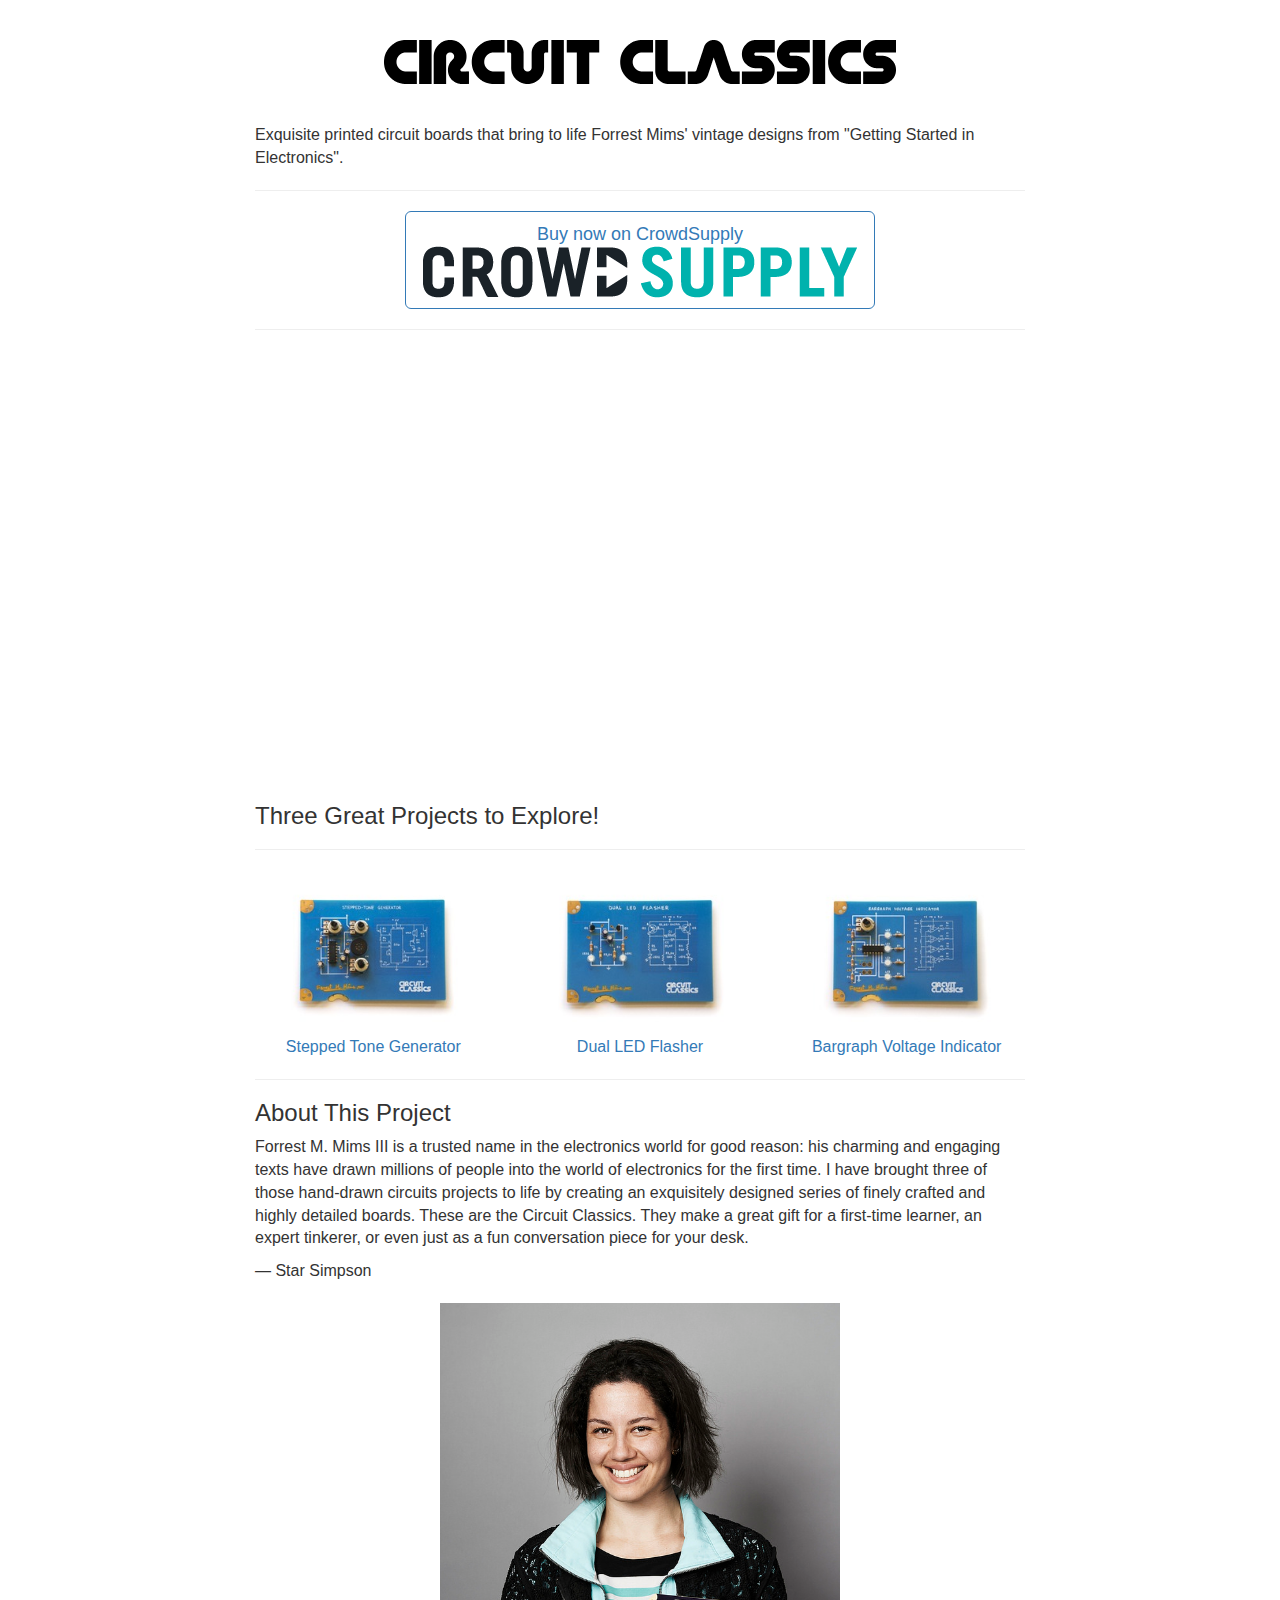
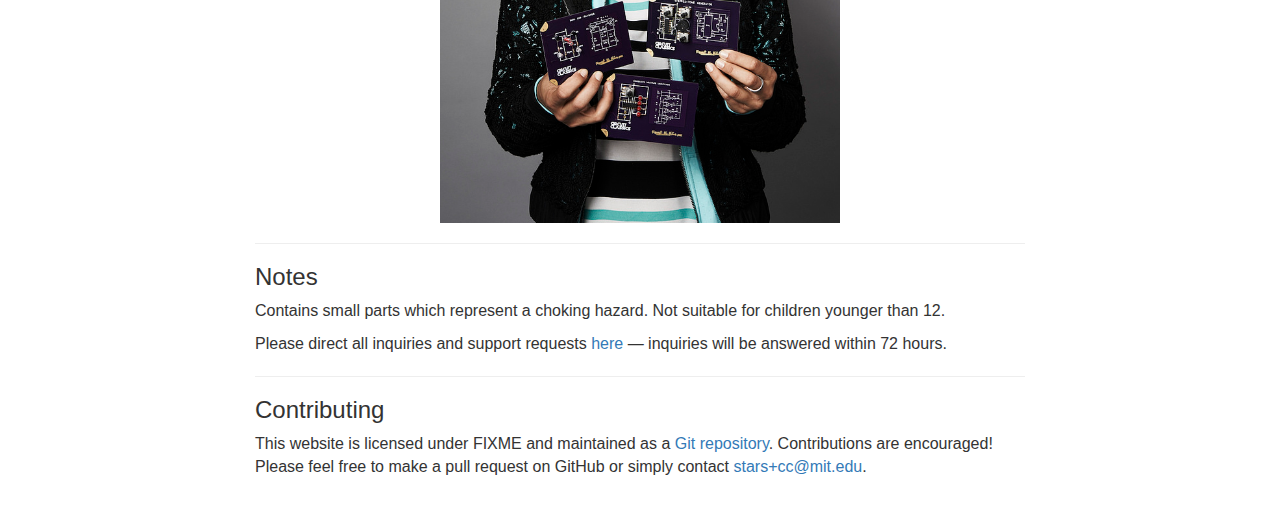
<file: index.html>
<!DOCTYPE html>
<html lang="en">
<head>
  <meta charset="utf-8">
  <meta http-equiv="X-UA-Compatible" content="IE=edge">
  <meta name="viewport" content="width=device-width, initial-scale=1">
  <title>Circuit Classics</title>
  <link rel="stylesheet" href="https://maxcdn.bootstrapcdn.com/bootstrap/3.3.7/css/bootstrap.min.css" integrity="sha384-BVYiiSIFeK1dGmJRAkycuHAHRg32OmUcww7on3RYdg4Va+PmSTsz/K68vbdEjh4u" crossorigin="anonymous">
  <link rel="stylesheet" href="static/style.css">
</head>
<body>
  <section class="section-home">
    <div class="container">
      <div class="row">
        <div class="col-md-12">
          <img class="img-logo" src="static/circuit-classics-horizontal.svg" alt="Circuit Classics">

          <p>Exquisite printed circuit boards that bring to life Forrest Mims' vintage designs from "Getting Started in Electronics".</p>

<hr></hr>

      <div class="text-center">
	  <a href="https://www.crowdsupply.com/star-simpson/circuit-classics" class="btn btn-default panel-primary btn-lg">
			<div class="text-primary">Buy now on CrowdSupply</div>
			<div><img src="static/crowd-supply-logo-dark-2x.png" /></div>
	  </a>

      </div>

<hr></hr>
<div class="embed-responsive embed-responsive-16by9"><iframe class="embed-responsive-item" src="https://player.vimeo.com/video/163645857" frameborder="0" webkitallowfullscreen mozallowfullscreen allowfullscreen></iframe></div>

          <h3>Three Great Projects to Explore!</h3>

           
          <hr>
        </div>
      </div>

      <div class="row">
        <div class="col-md-4 col-board-thumb">
          <a href="stepped-tone-generator.html">
            <img src="static/stepped-tone-generator-thumb.jpg" alt="">
            <span>Stepped Tone Generator</span>
          </a>
        </div>
        <div class="col-md-4 col-board-thumb">
          <a href="dual-led-flasher.html">
            <img src="static/dual-led-flasher-thumb.jpg" alt="">
            <span>Dual LED Flasher</span>
          </a>
        </div>
        <div class="col-md-4 col-board-thumb">
          <a href="bargraph-voltage-indicator.html">
            <img src="static/bargraph-voltage-indicator-thumb.jpg" alt="">
            <span>Bargraph Voltage Indicator</span>
          </a>
        </div>
      </div>

      <div class="row">
        <div class="col-md-12">
          <hr>

          <h3>About This Project</h3>

          <p>Forrest M. Mims III is a trusted name in the electronics world for good reason: his charming and engaging texts have drawn millions of people into the world of electronics for the first time. I have brought three of those hand-drawn circuits projects to life by creating an exquisitely designed series of finely crafted and highly detailed boards. These are the Circuit Classics. They make a great gift for a first-time learner, an expert tinkerer, or even just as a fun conversation piece for your desk.</p>
          <p>&mdash; Star Simpson</p>

          <img class="img-bio" src="static/star-with-boards.jpg" alt="">

          <hr>

          <h3>Notes</h3>

          <p>Contains small parts which represent a choking hazard. Not suitable for children younger than 12.</p>

          <p>Please direct all inquiries and support requests <a href="https://www.crowdsupply.com/star-simpson/circuit-classics/ask-question">here</a> &mdash; inquiries will be answered within 72 hours.</p>

          <hr>

          <h3>Contributing</h3>

          <p>This website is licensed under FIXME and maintained as a <a href="https://github.com/starsimpson/circuit-classics">Git repository</a>. Contributions are encouraged! Please feel free to make a pull request on GitHub or simply contact <a href="mailto:stars+cc@mit.edu">stars+cc@mit.edu</a>.</p>

        </div>
      </div>
    </div>
  </section>
</body>
</html>
</file>
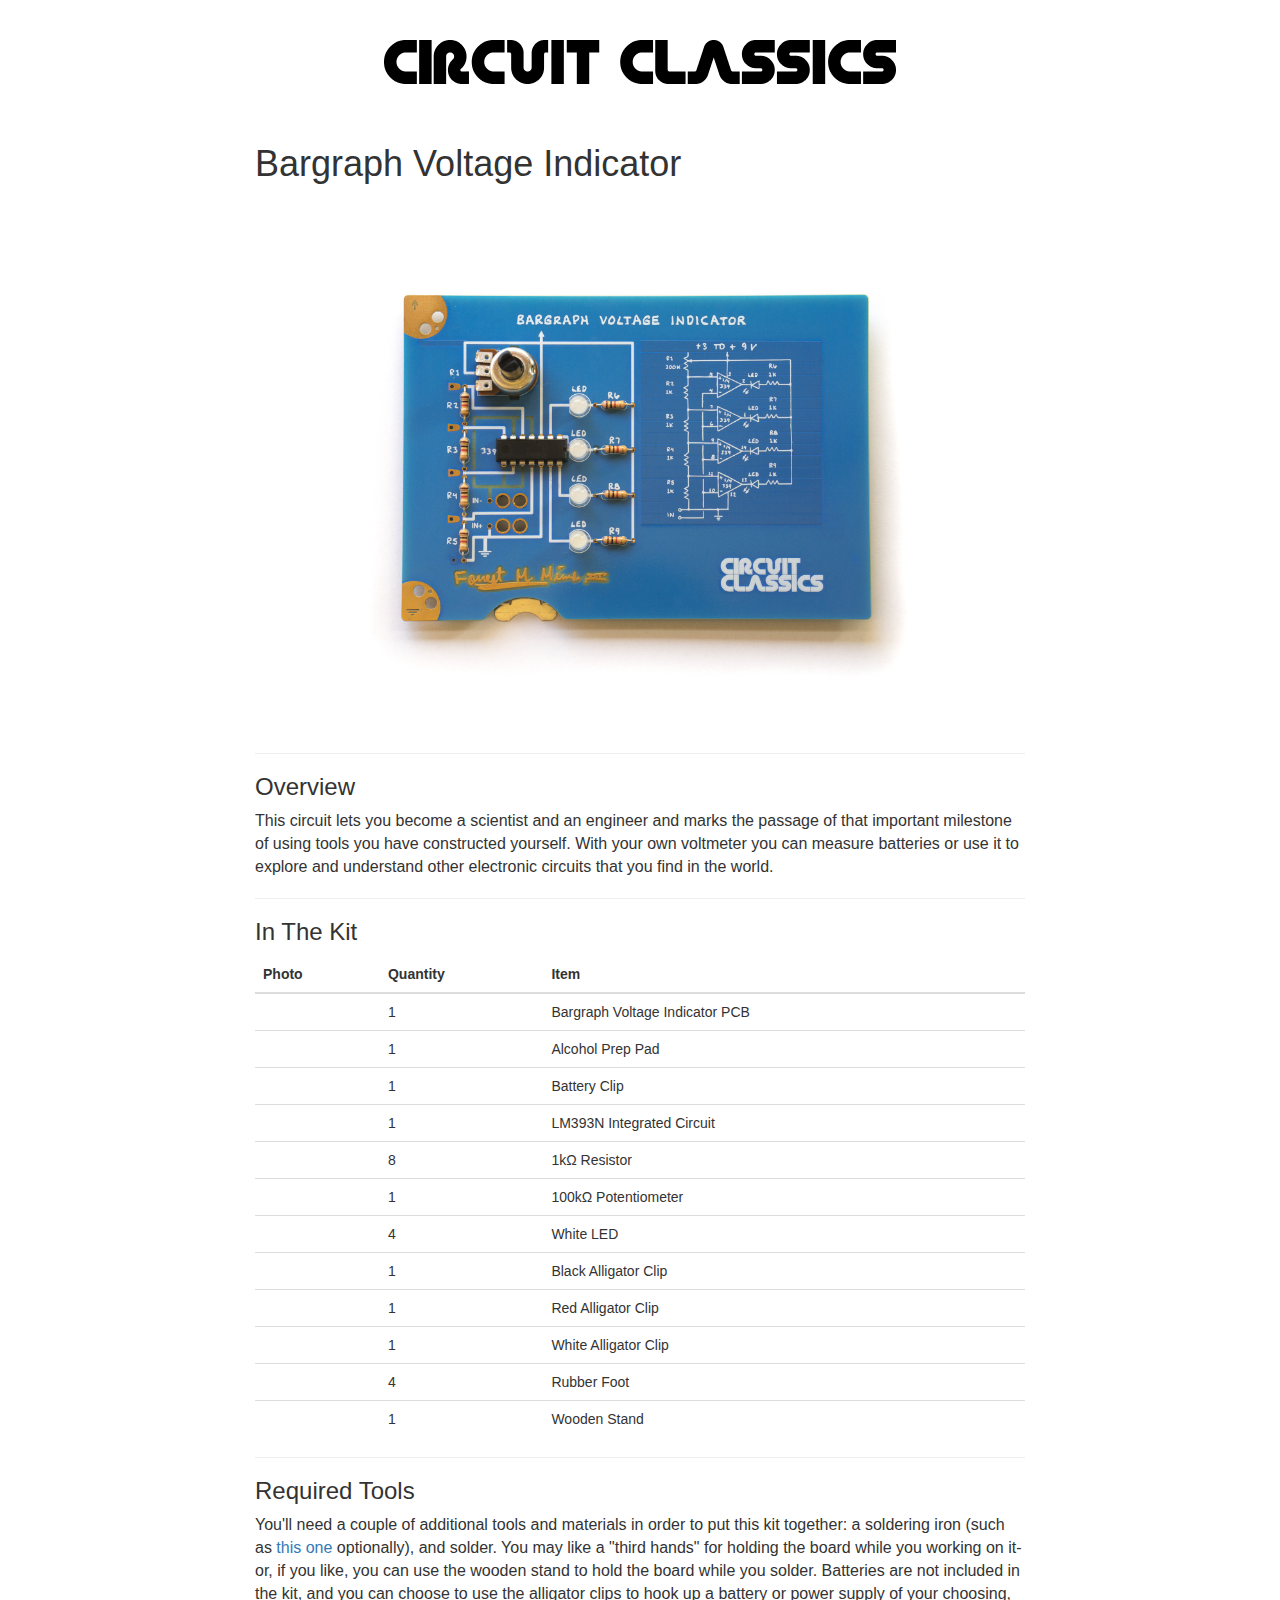
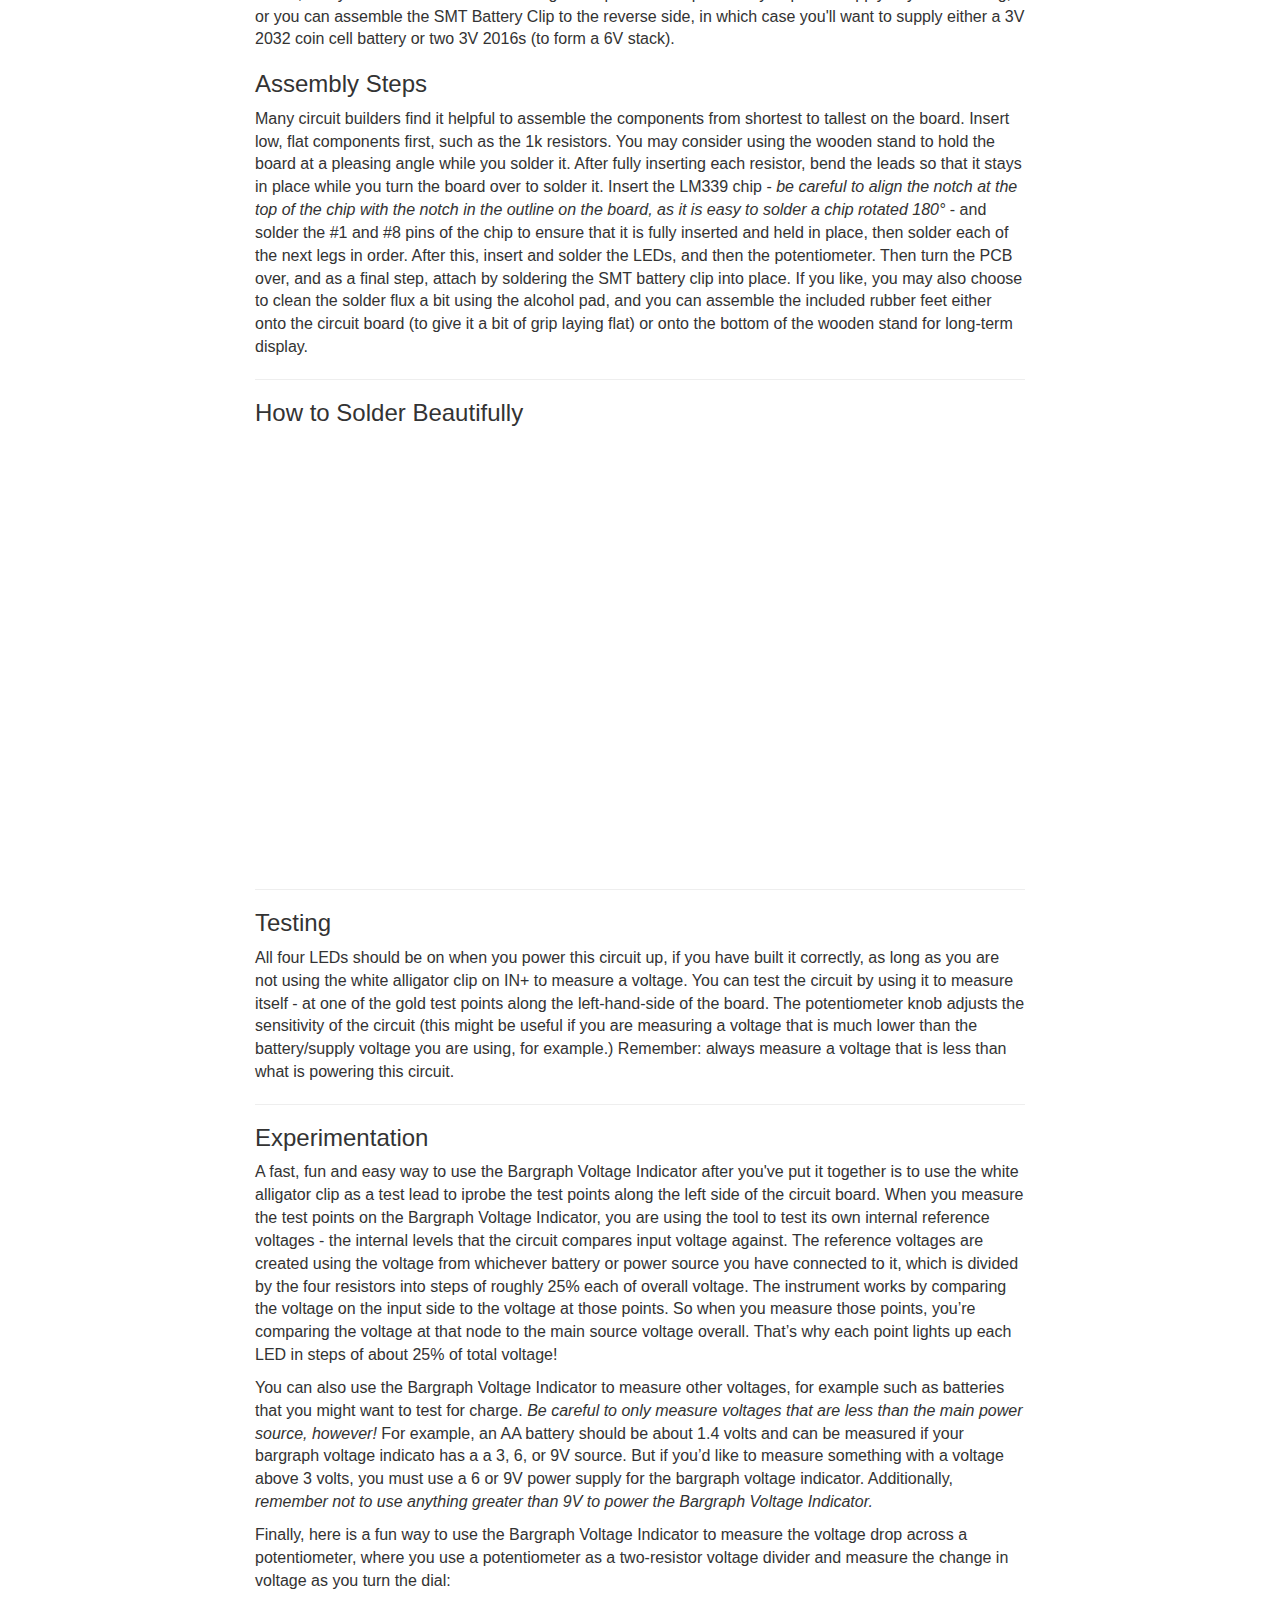
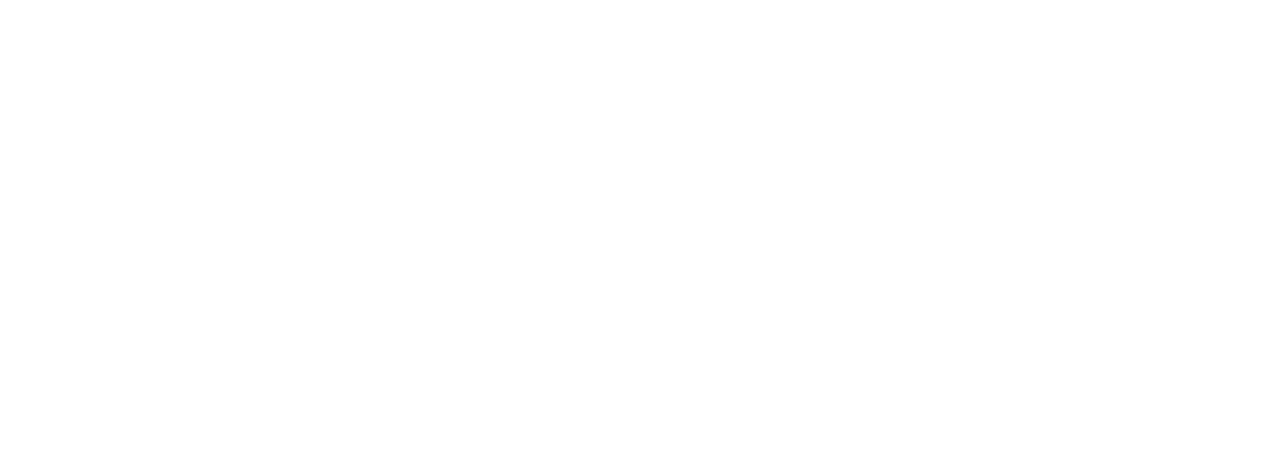
<file: bargraph-voltage-indicator.html>
<!DOCTYPE html>
<html lang="en">
<head>
  <meta charset="utf-8">
  <meta http-equiv="X-UA-Compatible" content="IE=edge">
  <meta name="viewport" content="width=device-width, initial-scale=1">
  <title>Bargraph Voltage Indicator - Circuit Classics</title>
  <link rel="stylesheet" href="https://maxcdn.bootstrapcdn.com/bootstrap/3.3.7/css/bootstrap.min.css" integrity="sha384-BVYiiSIFeK1dGmJRAkycuHAHRg32OmUcww7on3RYdg4Va+PmSTsz/K68vbdEjh4u" crossorigin="anonymous">
  <link rel="stylesheet" href="static/style.css">
</head>
<body>
  <header class="header">
    <div class="container">
      <a class="logo-small" href="/">
        <img class="img-logo" src="static/circuit-classics-horizontal.svg" alt="Circuit Classics">
      </a>
    </div>
  </header>

  <section class="section-kit">
    <div class="container">
      <div class="row">
        <div class="col-md-12">
          <h1>Bargraph Voltage Indicator</h1>
          <img src="static/bargraph-voltage-indicator.jpg" alt="">

          <hr>

          <h3>Overview</h3>
          <p>This circuit lets you become a scientist and an engineer and marks the passage of that important milestone of using tools you have constructed yourself. With your own voltmeter you can measure batteries or use it to explore and understand other electronic circuits that you find in the world.</p>

          <hr>

          <h3>In The Kit</h3>
          <table summary="Kit Contents" class="table table-kit-contents">
            <thead>
              <tr>
                <th>Photo</th>
                <th>Quantity</th>
                <th>Item</th>
              </tr>
            </thead>
            <tbody>
              <tr>
                <td></td>
                <td>1</td>
                <td>Bargraph Voltage Indicator PCB</td>
              </tr>
              <tr>
                <td></td>
                <td>1</td>
                <td>Alcohol Prep Pad</td>
              </tr>
              <tr>
                <td></td>
                <td>1</td>
                <td>Battery Clip</td>
              </tr>
              <tr>
                <td></td>
                <td>1</td>
                <td>LM393N Integrated Circuit</td>
              </tr>
              <tr>
                <td></td>
                <td>8</td>
                <td>1k&#937; Resistor</td>
              </tr>
              <tr>
                <td></td>
                <td>1</td>
                <td>100k&#937; Potentiometer</td>
              </tr>
              <tr>
                <td></td>
                <td>4</td>
                <td>White LED</td>
              </tr>
              <tr>
                <td></td>
                <td>1</td>
                <td>Black Alligator Clip</td>
              </tr>
              <tr>
                <td></td>
                <td>1</td>
                <td>Red Alligator Clip</td>
              </tr>
              <tr>
                <td></td>
                <td>1</td>
                <td>White Alligator Clip</td>
              </tr>
              <tr>
                <td></td>
                <td>4</td>
                <td>Rubber Foot</td>
              </tr>
              <tr>
                <td></td>
                <td>1</td>
                <td>Wooden Stand</td>
              </tr>
            </tbody>
          </table>

          <hr>
          <h3>Required Tools</h3>

          <p>You'll need a couple of additional tools and materials in order to put this kit together: a soldering iron (such as <a href="https://www.adafruit.com/products/2163">this one</a> optionally), and solder. You may like a "third hands" for holding the board while you working on it- or, if you like, you can use the wooden stand to hold the board while you solder. Batteries are not included in the kit, and you can choose to use the alligator clips to hook up a battery or power supply of your choosing, or you can assemble the SMT Battery Clip to the reverse side, in which case you'll want to supply either a 3V 2032 coin cell battery or two 3V 2016s (to form a 6V stack).

          </p>

          <h3>Assembly Steps</h3>

          <p>Many circuit builders find it helpful to assemble the components from shortest to tallest on the board. Insert low, flat components first, such as the 1k resistors. You may consider using the wooden stand to hold the board at a pleasing angle while you solder it. After fully inserting each resistor, bend the leads so that it stays in place while you turn the board over to solder it. Insert the LM339 chip - <em>be careful to align the notch at the top of the chip with the notch in the outline on the board, as it is easy to solder a chip rotated 180&deg;</em> - and solder the #1 and #8 pins of the chip to ensure that it is fully inserted and held in place, then solder each of the next legs in order. After this, insert and solder the LEDs, and then the potentiometer. Then turn the PCB over, and as a final step, attach by soldering the SMT battery clip into place. If you like, you may also choose to clean the solder flux a bit using the alcohol pad, and you can assemble the included rubber feet either onto the circuit board (to give it a bit of grip laying flat) or onto the bottom of the wooden stand for long-term display.</p>

          <hr>

          <h3>How to Solder Beautifully</h3>

<div class="embed-responsive embed-responsive-16by9"><iframe class="embed-responsive-item" src="https://www.youtube.com/embed/KXBbiXaq1ec" frameborder="0" allowfullscreen></iframe></div>

          <hr>

          <h3>Testing</h3>

          <p>All four LEDs should be on when you power this circuit up, if you have built it correctly, as long as you are not using the white alligator clip on IN+ to measure a voltage. You can test the circuit by using it to measure itself - at one of the gold test points along the left-hand-side of the board. The potentiometer knob adjusts the sensitivity of the circuit (this might be useful if you are measuring a voltage that is much lower than the battery/supply voltage you are using, for example.) Remember: always measure a voltage that is less than what is powering this circuit.</p>

          <hr>

          <h3>Experimentation</h3>

          <p>A fast, fun and easy way to use the Bargraph Voltage Indicator after you've put it together is to use the white alligator clip as a test lead to iprobe the test points along the left side of the circuit board. When you measure the test points on the Bargraph Voltage Indicator, you are using the tool to test its own internal reference voltages - the internal levels that the circuit compares input voltage against. The reference voltages are created using the voltage from whichever battery or power source you have connected to it, which is divided by the four resistors into steps of roughly 25% each of overall voltage. The instrument works by comparing the voltage on the input side to the voltage at those points. So when you measure those points, you’re comparing the voltage at that node to the main source voltage overall. That’s why each point lights up each LED in steps of about 25% of total voltage!</p>

          <p>You can also use the Bargraph Voltage Indicator to measure other voltages, for example such as batteries that you might want to test for charge. <em>Be careful to only measure voltages that are less than the main power source, however!</em> For example, an AA battery should be about 1.4 volts and can be measured if your bargraph voltage indicato has a a 3, 6, or 9V source. But if you’d like to measure something with a voltage above 3 volts, you must use a 6 or 9V power supply for the bargraph voltage indicator. Additionally, <em>remember not to use anything greater than 9V to power the Bargraph Voltage Indicator.</em> 
	</p>

          <p>Finally, here is a fun way to use the Bargraph Voltage Indicator to measure the voltage drop across a potentiometer, where you use a potentiometer as a two-resistor voltage divider and measure the change in voltage as you turn the dial:</p>

<div class="embed-responsive embed-responsive-16by9">
<iframe class="embed-responsive-item" src="https://www.youtube.com/embed/RMC3hY5UntY" frameborder="0" allowfullscreen></iframe>

        </div>
      </div>
    </div>
  </section>
</body>
</html>
</file>
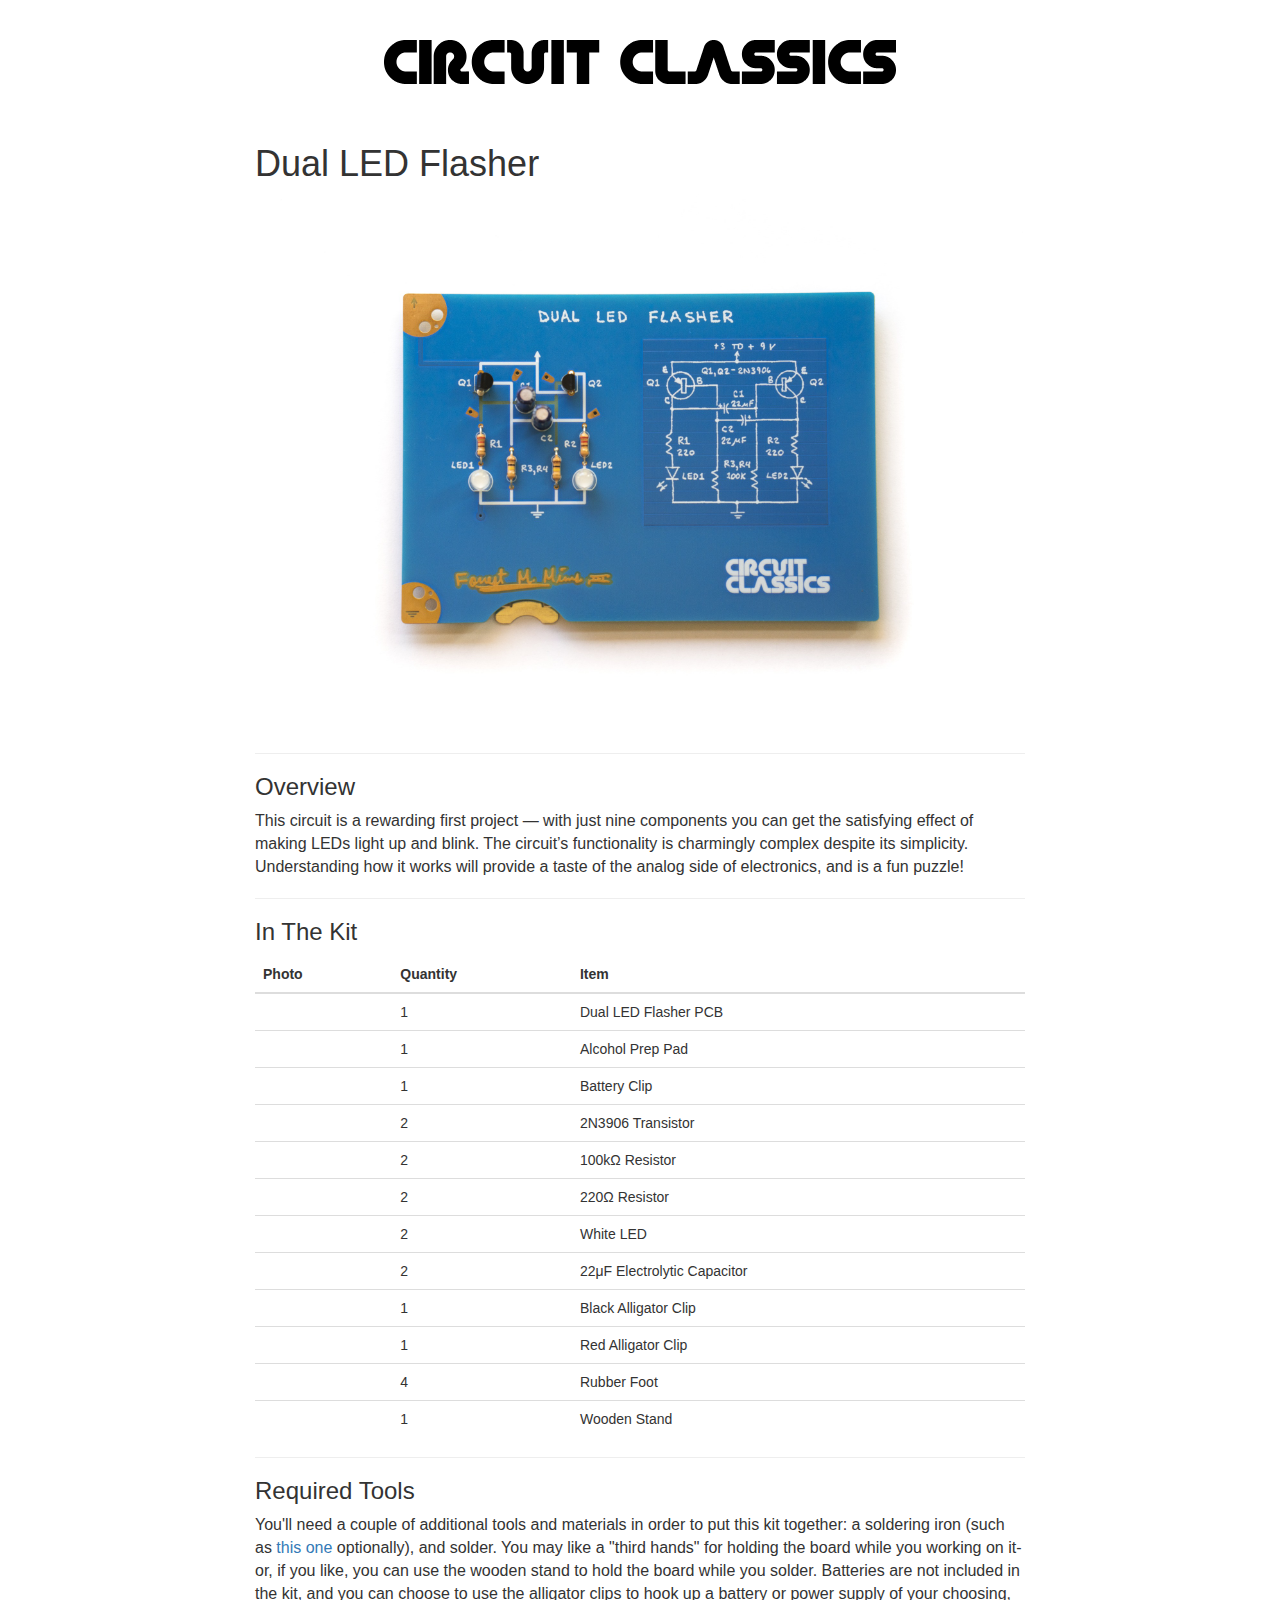
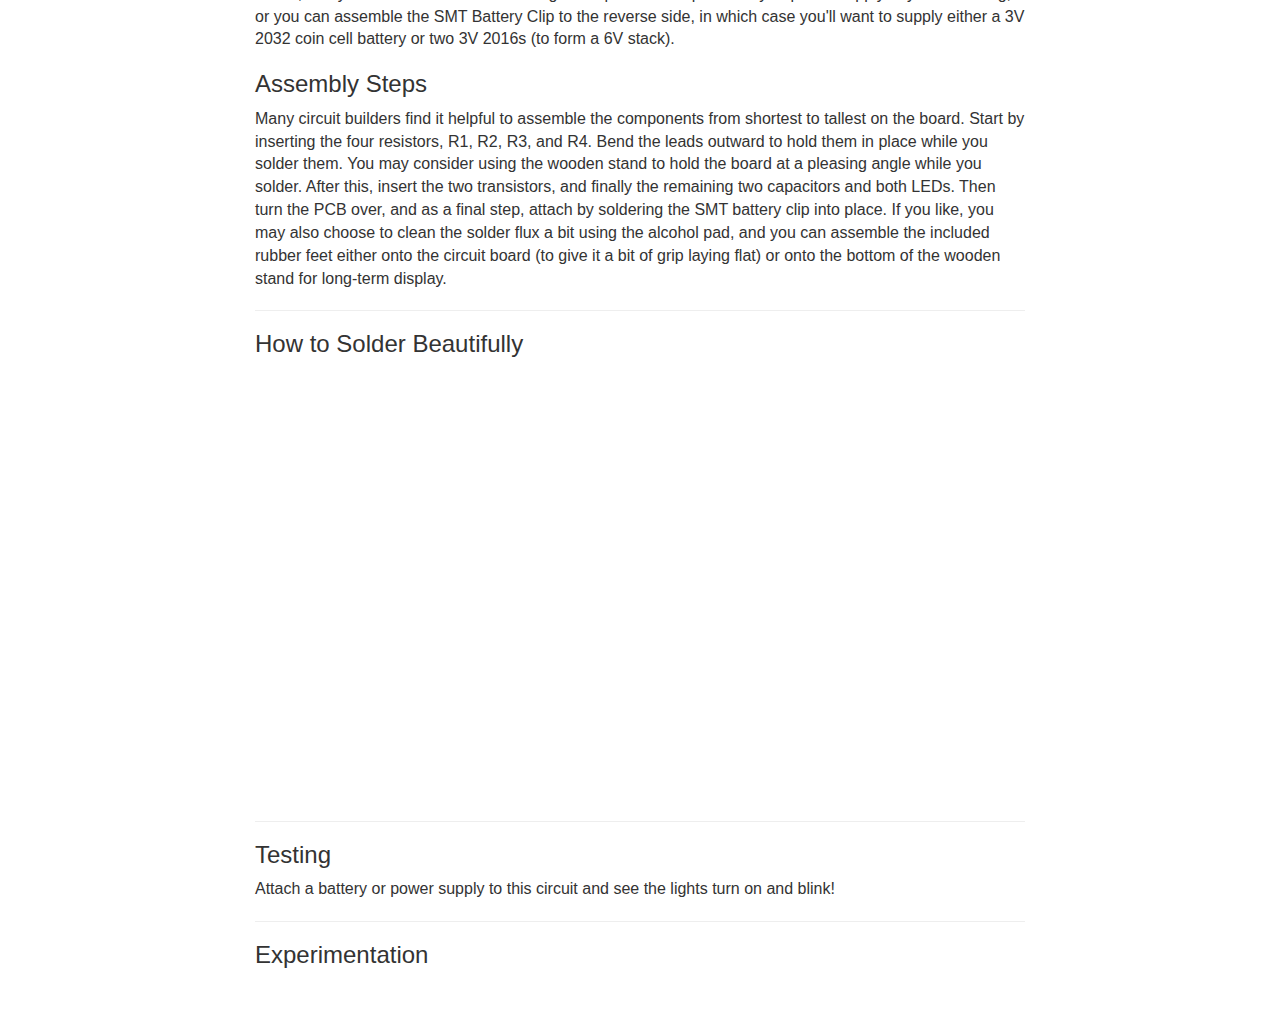
<file: dual-led-flasher.html>
<!DOCTYPE html>
<html lang="en">
<head>
  <meta charset="utf-8">
  <meta http-equiv="X-UA-Compatible" content="IE=edge">
  <meta name="viewport" content="width=device-width, initial-scale=1">
  <title>Dual LED Flasher - Circuit Classics</title>
  <link rel="stylesheet" href="https://maxcdn.bootstrapcdn.com/bootstrap/3.3.7/css/bootstrap.min.css" integrity="sha384-BVYiiSIFeK1dGmJRAkycuHAHRg32OmUcww7on3RYdg4Va+PmSTsz/K68vbdEjh4u" crossorigin="anonymous">
  <link rel="stylesheet" href="static/style.css">
</head>
<body>
  <header class="header">
    <div class="container">
      <a class="logo-small" href="/">
        <img class="img-logo" src="static/circuit-classics-horizontal.svg" alt="Circuit Classics">
      </a>
    </div>
  </header>

  <section class="section-kit">
    <div class="container">
      <div class="row">
        <div class="col-md-12">
          <h1>Dual LED Flasher</h1>
          <img src="static/dual-led-flasher.jpg" alt="">

          <hr>

          <h3>Overview</h3>
          <p>This circuit is a rewarding first project — with just nine components you can get the satisfying effect of making LEDs light up and blink. The circuit’s functionality is charmingly complex despite its simplicity. Understanding how it works will provide a taste of the analog side of electronics, and is a fun puzzle!</p>

          <hr>

          <h3>In The Kit</h3>
          <table summary="Kit Contents" class="table table-kit-contents">
            <thead>
              <tr>
                <th>Photo</th>
                <th>Quantity</th>
                <th>Item</th>
              </tr>
            </thead>
            <tbody>
              <tr>
                <td></td>
                <td>1</td>
                <td>Dual LED Flasher PCB</td>
              </tr>
              <tr>
                <td></td>
                <td>1</td>
                <td>Alcohol Prep Pad</td>
              </tr>
              <tr>
                <td></td>
                <td>1</td>
                <td>Battery Clip</td>
              </tr>
              <tr>
                <td></td>
                <td>2</td>
                <td>2N3906 Transistor</td>
              </tr>
              <tr>
                <td></td>
                <td>2</td>
                <td>100k&#937; Resistor</td>
              </tr>
              <tr>
                <td></td>
                <td>2</td>
                <td>220&#937; Resistor</td>
              </tr>
              <tr>
                <td></td>
                <td>2</td>
                <td>White LED</td>
              </tr>
              <tr>
                <td></td>
                <td>2</td>
                <td>22μF Electrolytic Capacitor</td>
              </tr>
              <tr>
                <td></td>
                <td>1</td>
                <td>Black Alligator Clip</td>
              </tr>
              <tr>
                <td></td>
                <td>1</td>
                <td>Red Alligator Clip</td>
              </tr>
              <tr>
                <td></td>
                <td>4</td>
                <td>Rubber Foot</td>
              </tr>
              <tr>
                <td></td>
                <td>1</td>
                <td>Wooden Stand</td>
              </tr>
            </tbody>
          </table>

          <hr>

          <h3>Required Tools</h3>

          <p>You'll need a couple of additional tools and materials in order to put this kit together: a soldering iron (such as <a href="https://www.adafruit.com/products/2163">this one</a> optionally), and solder. You may like a "third hands" for holding the board while you working on it- or, if you like, you can use the wooden stand to hold the board while you solder. Batteries are not included in the kit, and you can choose to use the alligator clips to hook up a battery or power supply of your choosing, or you can assemble the SMT Battery Clip to the reverse side, in which case you'll want to supply either a 3V 2032 coin cell battery or two 3V 2016s (to form a 6V stack).

          </p>

          <h3>Assembly Steps</h3>

          <p>Many circuit builders find it helpful to assemble the components from shortest to tallest on the board. Start by inserting the four resistors, R1, R2, R3, and R4. Bend the leads outward to hold them in place while you solder them. You may consider using the wooden stand to hold the board at a pleasing angle while you solder. After this, insert the two transistors, and finally the remaining two capacitors and both LEDs. Then turn the PCB over, and as a final step, attach by soldering the SMT battery clip into place. If you like, you may also choose to clean the solder flux a bit using the alcohol pad, and you can assemble the included rubber feet either onto the circuit board (to give it a bit of grip laying flat) or onto the bottom of the wooden stand for long-term display.</p>

          <hr>

          <h3>How to Solder Beautifully</h3>

<div class="embed-responsive embed-responsive-16by9"><iframe class="embed-responsive-item" src="https://www.youtube.com/embed/KXBbiXaq1ec" frameborder="0" allowfullscreen></iframe></div>

          <hr>

          <h3>Testing</h3>

          <p>Attach a battery or power supply to this circuit and see the lights turn on and blink!</p>

          <hr>

          <h3>Experimentation</h3>

        </div>
      </div>
    </div>
  </section>
</body>
</html>
</file>
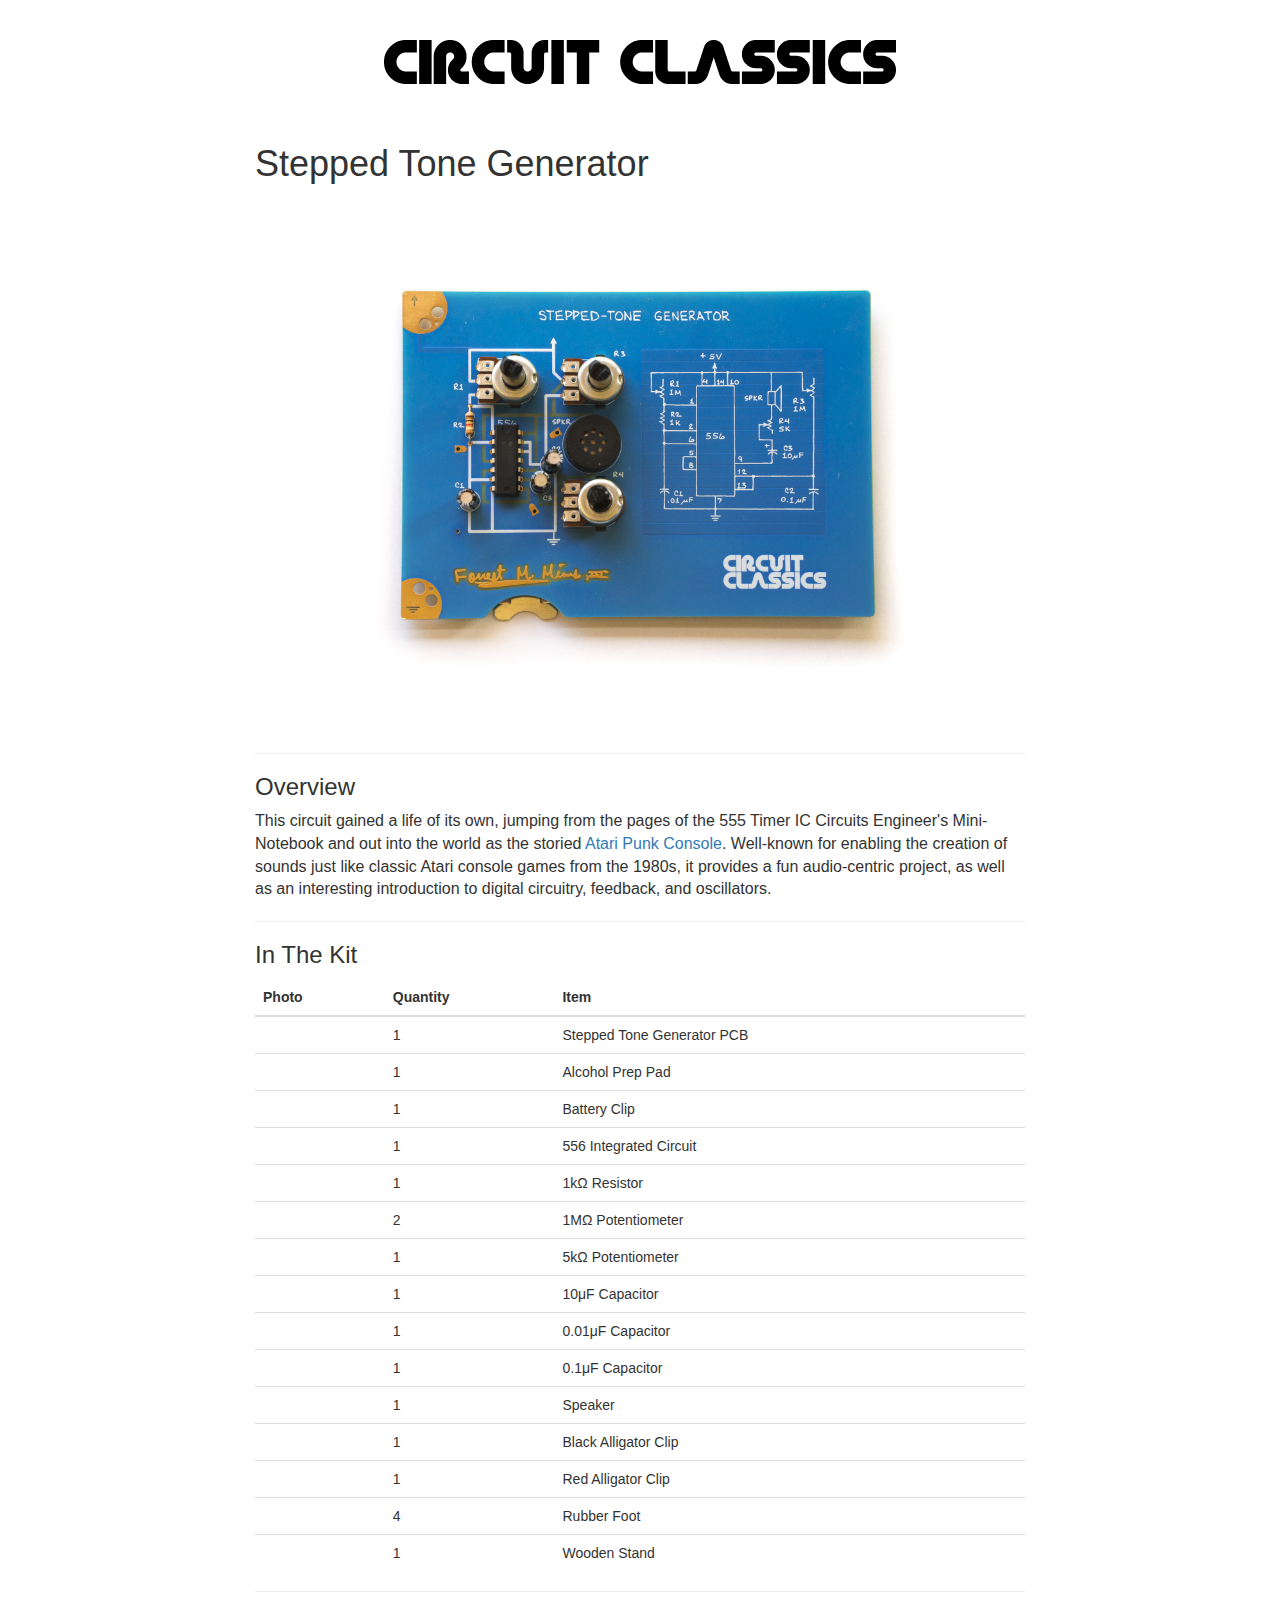
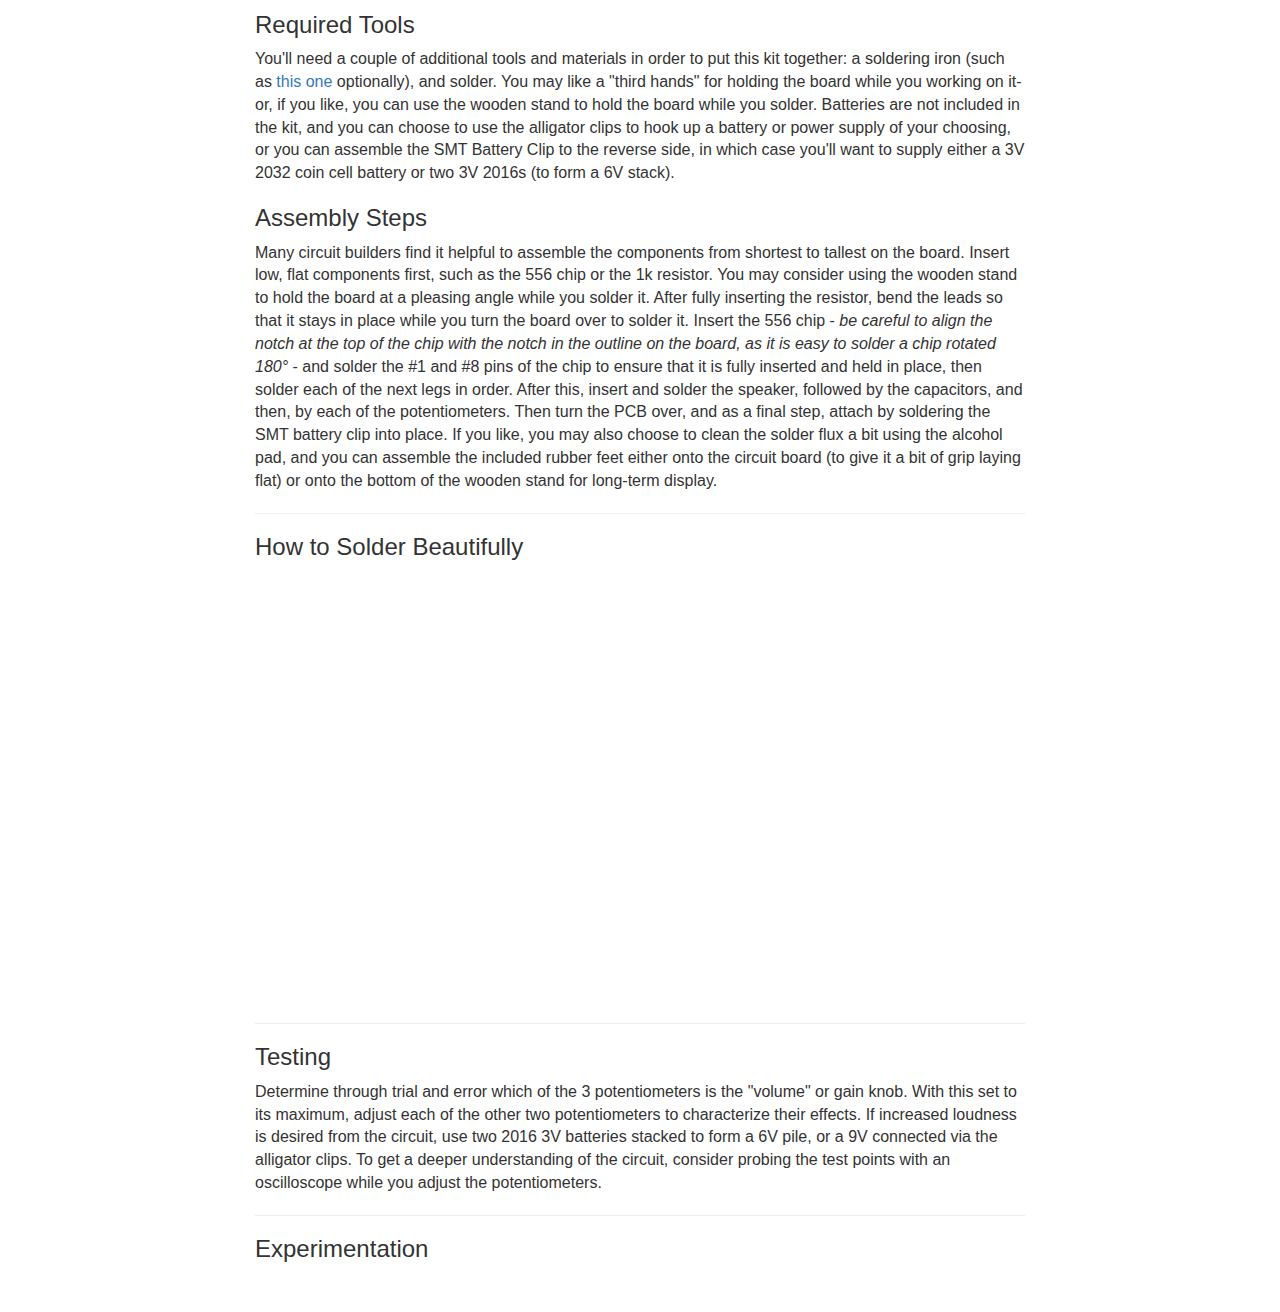
<file: stepped-tone-generator.html>
<!DOCTYPE html>
<html lang="en">
<head>
  <meta charset="utf-8">
  <meta http-equiv="X-UA-Compatible" content="IE=edge">
  <meta name="viewport" content="width=device-width, initial-scale=1">
  <title>Circuit Classics</title>
  <link rel="stylesheet" href="https://maxcdn.bootstrapcdn.com/bootstrap/3.3.7/css/bootstrap.min.css" integrity="sha384-BVYiiSIFeK1dGmJRAkycuHAHRg32OmUcww7on3RYdg4Va+PmSTsz/K68vbdEjh4u" crossorigin="anonymous">
  <link rel="stylesheet" href="static/style.css">
</head>
<body>
  <header class="header">
    <div class="container">
      <a class="logo-small" href="/">
        <img class="img-logo" src="static/circuit-classics-horizontal.svg" alt="Circuit Classics">
      </a>
    </div>
  </header>

  <section class="section-kit">
    <div class="container">
      <div class="row">
        <div class="col-md-12">
          <h1>Stepped Tone Generator</h1>
          <img src="static/stepped-tone-generator.jpg" alt="">

          <hr>

          <h3>Overview</h3>
          <p>This circuit gained a life of its own, jumping from the pages of the 555 Timer IC Circuits Engineer's Mini-Notebook and out into the world as the storied <a href="https://en.wikipedia.org/wiki/Atari_Punk_Console">Atari Punk Console</a>. Well-known for enabling the creation of sounds just like classic Atari console games from the 1980s, it provides a fun audio-centric project, as well as an interesting introduction to digital circuitry, feedback, and oscillators.</p>

          <hr>

          <h3>In The Kit</h3>
          <table summary="Kit Contents" class="table table-kit-contents">
            <thead>
              <tr>
                <th>Photo</th>
                <th>Quantity</th>
                <th>Item</th>
              </tr>
            </thead>
            <tbody>
              <tr>
                <td></td>
                <td>1</td>
                <td>Stepped Tone Generator PCB</td>
              </tr>
              <tr>
                <td></td>
                <td>1</td>
                <td>Alcohol Prep Pad</td>
              </tr>
              <tr>
                <td></td>
                <td>1</td>
                <td>Battery Clip</td>
              </tr>
              <tr>
                <td></td>
                <td>1</td>
                <td>556 Integrated Circuit</td>
              </tr>
              <tr>
                <td></td>
                <td>1</td>
                <td>1k&#937; Resistor</td>
              </tr>
              <tr>
                <td></td>
                <td>2</td>
                <td>1M&#937; Potentiometer</td>
              </tr>
              <tr>
                <td></td>
                <td>1</td>
                <td>5k&#937; Potentiometer</td>
              </tr>
              <tr>
                <td></td>
                <td>1</td>
                <td>10&#956;F Capacitor</td>
              </tr>
              <tr>
                <td></td>
                <td>1</td>
                <td>0.01&#956;F Capacitor</td>
              </tr>
              <tr>
                <td></td>
                <td>1</td>
                <td>0.1&#956;F Capacitor</td>
              </tr>
              <tr>
                <td></td>
                <td>1</td>
                <td>Speaker</td>
              </tr>
              <tr>
                <td></td>
                <td>1</td>
                <td>Black Alligator Clip</td>
              </tr>
              <tr>
                <td></td>
                <td>1</td>
                <td>Red Alligator Clip</td>
              </tr>
              <tr>
                <td></td>
                <td>4</td>
                <td>Rubber Foot</td>
              </tr>
              <tr>
                <td></td>
                <td>1</td>
                <td>Wooden Stand</td>
              </tr>
            </tbody>
          </table>

          <hr>
          <h3>Required Tools</h3>

          <p>You'll need a couple of additional tools and materials in order to put this kit together: a soldering iron (such as <a href="https://www.adafruit.com/products/2163">this one</a> optionally), and solder. You may like a "third hands" for holding the board while you working on it- or, if you like, you can use the wooden stand to hold the board while you solder. Batteries are not included in the kit, and you can choose to use the alligator clips to hook up a battery or power supply of your choosing, or you can assemble the SMT Battery Clip to the reverse side, in which case you'll want to supply either a 3V 2032 coin cell battery or two 3V 2016s (to form a 6V stack).

          </p>

          <h3>Assembly Steps</h3>
  
          <p>Many circuit builders find it helpful to assemble the components from shortest to tallest on the board. Insert low, flat components first, such as the 556 chip or the 1k resistor. You may consider using the wooden stand to hold the board at a pleasing angle while you solder it. After fully inserting the resistor, bend the leads so that it stays in place while you turn the board over to solder it. Insert the 556 chip  - <em>be careful to align the notch at the top of the chip with the notch in the outline on the board, as it is easy to solder a chip rotated 180&deg;</em> - and solder the #1 and #8 pins of the chip to ensure that it is fully inserted and held in place, then solder each of the next legs in order. After this, insert and solder the speaker, followed by the capacitors, and then, by each of the potentiometers. Then turn the PCB over, and as a final step, attach by soldering the SMT battery clip into place. If you like, you may also choose to clean the solder flux a bit using the alcohol pad, and you can assemble the included rubber feet either onto the circuit board (to give it a bit of grip laying flat) or onto the bottom of the wooden stand for long-term display.</p>

            <hr>

          <h3>How to Solder Beautifully</h3>

<div class="embed-responsive embed-responsive-16by9"><iframe class="embed-responsive-item" src="https://www.youtube.com/embed/KXBbiXaq1ec" frameborder="0" allowfullscreen></iframe></div>

          <hr>

          <h3>Testing</h3>

          <p>Determine through trial and error which of the 3 potentiometers is the "volume" or gain knob. With this set to its maximum, adjust each of the other two potentiometers to characterize their effects. If increased loudness is desired from the circuit, use two 2016 3V batteries stacked to form a 6V pile, or a 9V connected via the alligator clips. To get a deeper understanding of the circuit, consider probing the test points with an oscilloscope while you adjust the potentiometers.</p>

          <hr>

          <h3>Experimentation</h3>

        </div>
      </div>
    </div>
  </section>
</body>
</html>
</file>
<file: static/style.css>
p {
    font-size: 16px;
}

img {
    max-width: 100%;
}
section {
    margin-bottom: 40px;
}

.container {
    max-width: 800px;
}

.img-logo {
    display: block;
    margin: 40px auto;
}

.col-board-thumb {
    text-align: center;
}
.col-board-thumb img {
    display: block;
    margin: 0 auto;
}
.col-board-thumb span {
    font-size: 16px;
}

.img-bio {
    display: block;
    max-width: 400px;
    margin: 20px auto;
}

.section-home {
}
</file>
